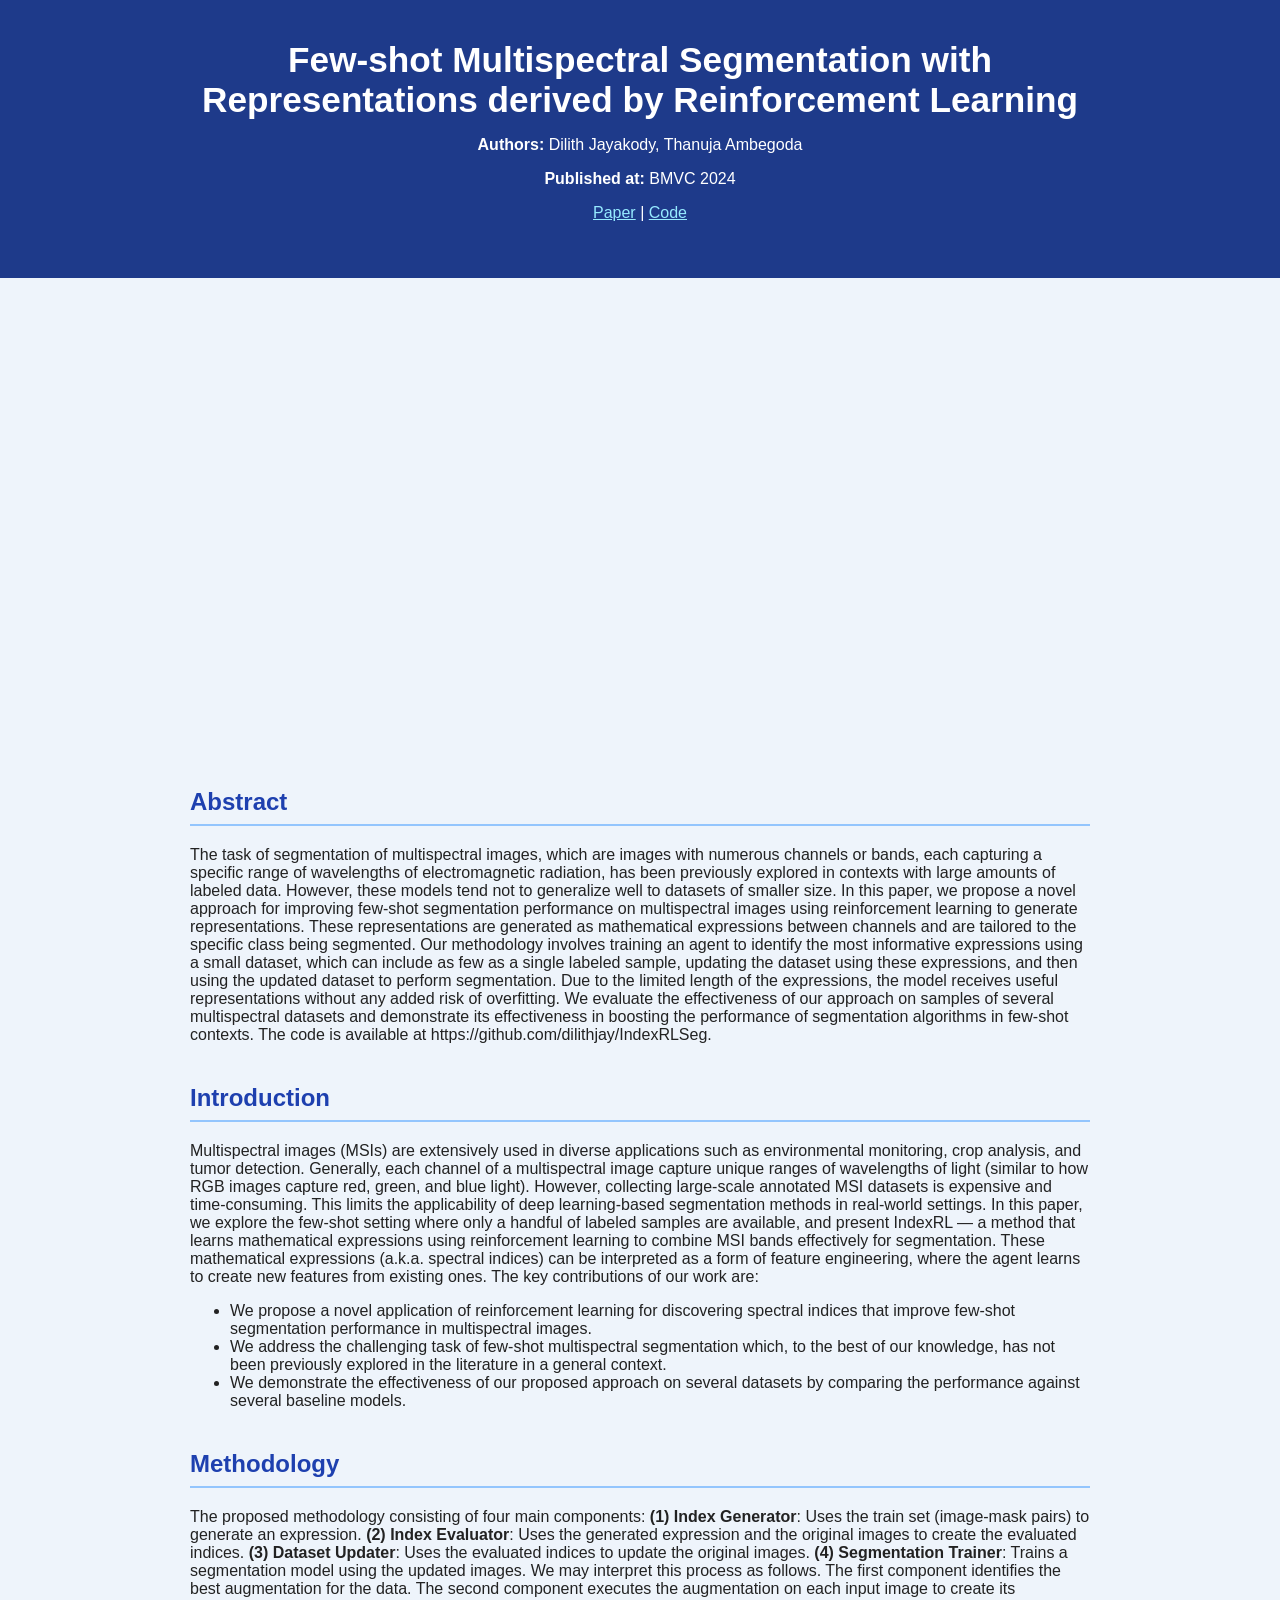
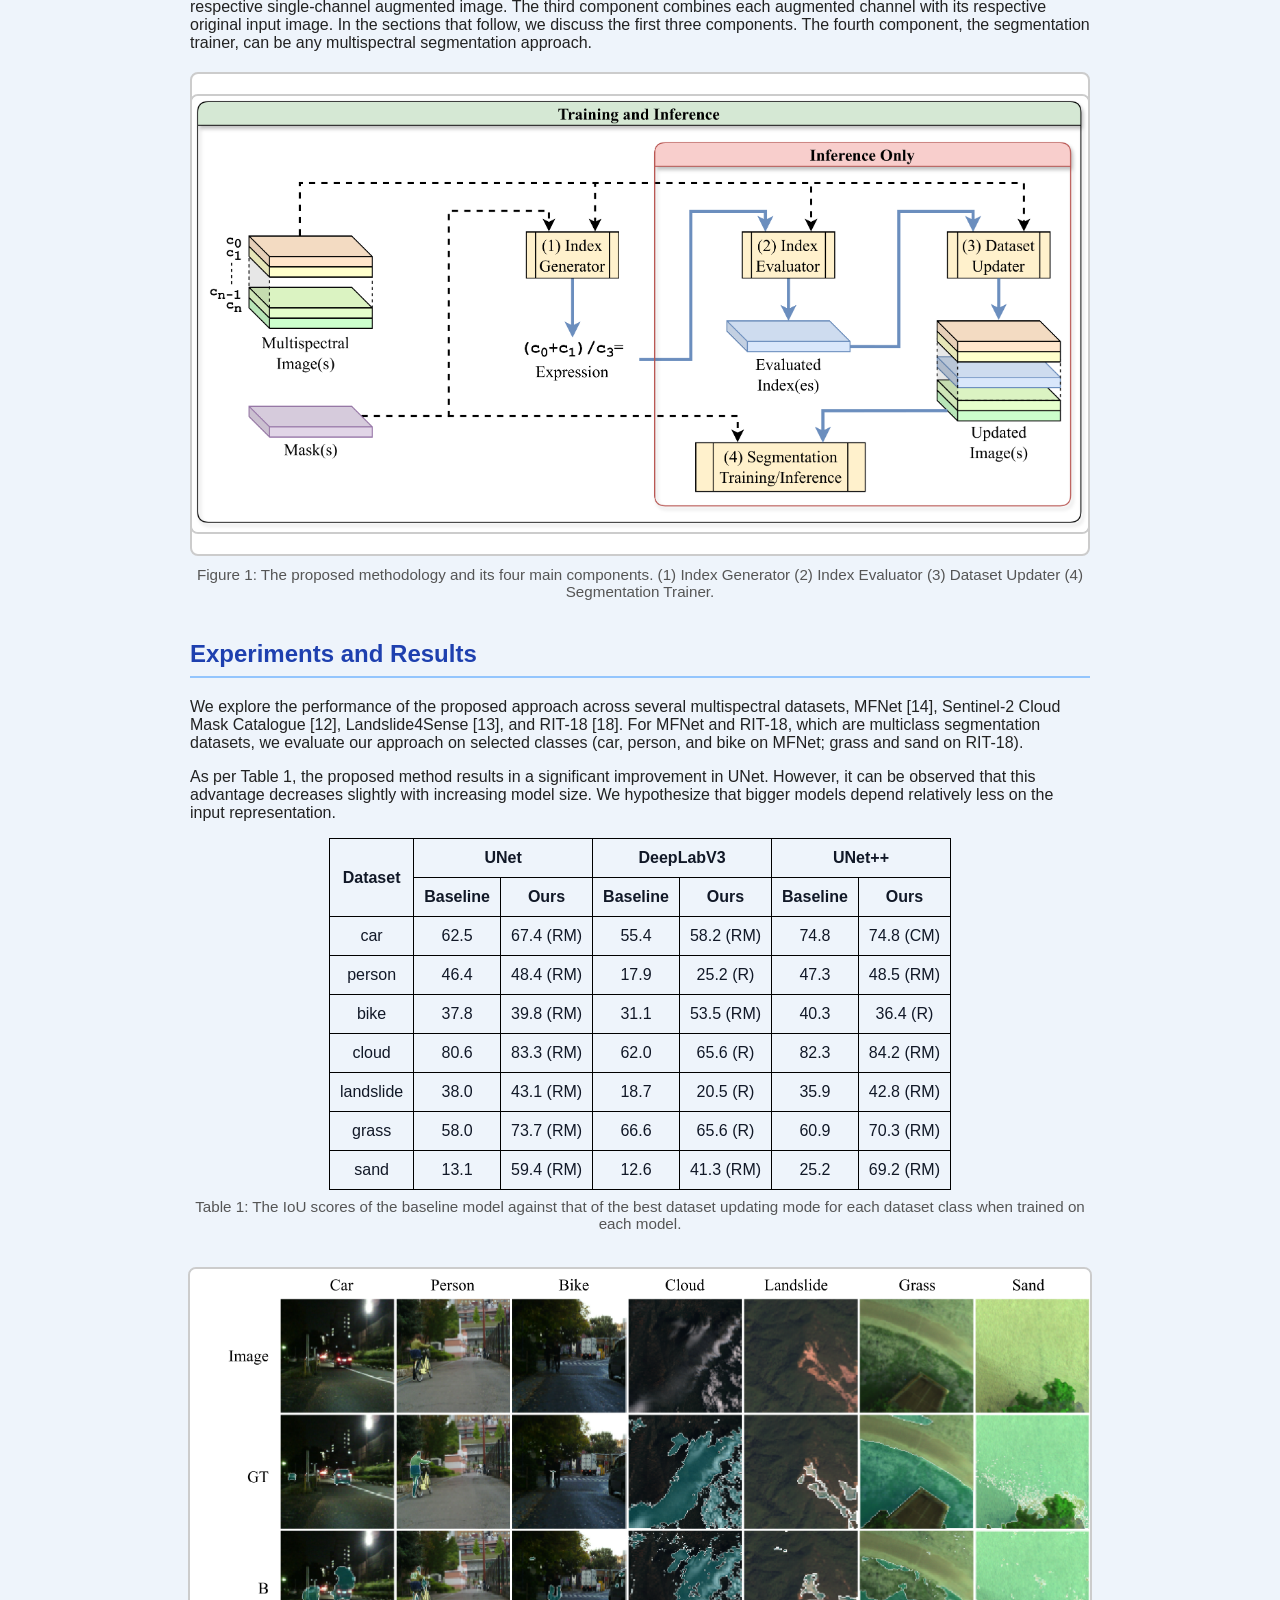
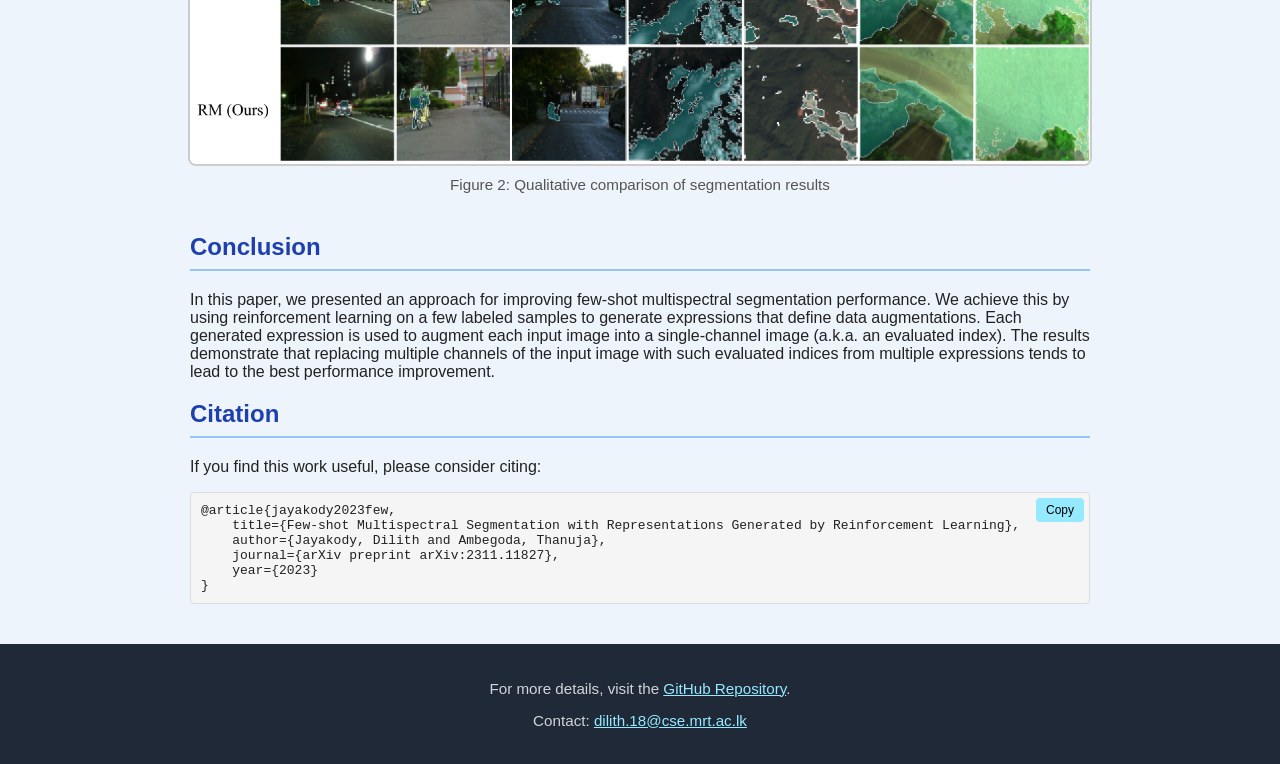
<file: index.html>
<!DOCTYPE html>
<html lang="en">

<head>
    <meta charset="UTF-8">
    <meta name="viewport" content="width=device-width, initial-scale=1.0">
    <title>IndexRL - BMVC 2024</title>
    <link rel="stylesheet" href="assets/css/styles.css">
</head>

<body>
    <header>
        <h1>Few-shot Multispectral Segmentation with<br>Representations derived by Reinforcement Learning</h1>
        <p><strong>Authors:</strong> Dilith Jayakody, Thanuja Ambegoda</p>
        <p><strong>Published at:</strong> BMVC 2024</p>
        <!-- Links to paper and code -->
        <p><a href="https://bmva-archive.org.uk/bmvc/2024/papers/Paper_19/paper.pdf">Paper</a> | <a
                href="https://github.com/dilithjay/IndexRLSeg">Code</a></p>
    </header>

    <main>
        <section class="video-container">
            <iframe width="800" height="450" src="https://www.youtube.com/embed/A6D23EIyaUA?si=4f34ZQJpB-Lc52he"
                title="YouTube video player" frameborder="0"
                allow="accelerometer; autoplay; clipboard-write; encrypted-media; gyroscope; picture-in-picture"
                allowfullscreen></iframe>
        </section>

        <section class="content">
            <h2>Abstract</h2>
            <p>The task of segmentation of multispectral images, which are images with numerous channels or bands, each
                capturing a specific range of wavelengths of electromagnetic radiation, has been previously explored in
                contexts with large amounts of labeled data. However, these models tend not to generalize well to
                datasets of smaller size. In this paper, we propose a novel approach for improving few-shot segmentation
                performance on multispectral images using reinforcement learning to generate representations. These
                representations are generated as mathematical expressions between channels and are tailored to the
                specific class being segmented. Our methodology involves training an agent to identify the most
                informative expressions using a small dataset, which can include as few as a single labeled sample,
                updating the dataset using these expressions, and then using the updated dataset to perform
                segmentation. Due to the limited length of the expressions, the model receives useful representations
                without any added risk of overfitting. We evaluate the effectiveness of our approach on samples of
                several multispectral datasets and demonstrate its effectiveness in boosting the performance of
                segmentation algorithms in few-shot contexts. The code is available at
                https://github.com/dilithjay/IndexRLSeg.
            </p>
        </section>

        <section class="content">
            <h2>Introduction</h2>
            <p>
                Multispectral images (MSIs) are extensively used in diverse applications such as environmental
                monitoring, crop analysis, and tumor detection. Generally, each channel of a multispectral image capture
                unique ranges of wavelengths of light (similar to how RGB images capture red, green, and blue light).
                However, collecting large-scale annotated MSI datasets is expensive and time-consuming. This limits the
                applicability of deep learning-based segmentation methods in real-world settings. In this paper, we
                explore the few-shot setting where only a handful of labeled samples are available, and present IndexRL
                — a method that learns mathematical expressions using reinforcement learning to combine MSI bands
                effectively for segmentation. These mathematical expressions (a.k.a. spectral indices) can be
                interpreted as a form of feature engineering, where the agent learns to create new features from
                existing ones. The key contributions of our work are:
            </p>
            <ul>
                <li>We propose a novel application of reinforcement learning for discovering spectral indices that
                    improve few-shot segmentation performance in multispectral images.</li>
                <li>We address the challenging task of few-shot multispectral segmentation which, to the best of our
                    knowledge, has not been previously explored in the literature in a general context.</li>
                <li>We demonstrate the effectiveness of our proposed approach on several datasets by comparing the
                    performance against several baseline models.</li>
            </ul>
        </section>

        <section class="content">
            <h2>Methodology</h2>
            <p>
                The proposed methodology consisting of four main components: <strong>(1) Index Generator</strong>: Uses
                the train set (image-mask pairs) to generate an expression. <strong>(2) Index Evaluator</strong>: Uses
                the generated expression and the original images to create the evaluated indices. <strong>(3) Dataset
                    Updater</strong>: Uses the evaluated indices to update the original images. <strong>(4) Segmentation
                    Trainer</strong>: Trains a segmentation model using the updated images. We may interpret this
                process as follows. The first component identifies the best augmentation for the data. The second
                component executes the augmentation on each input image to create its respective single-channel
                augmented image. The third component combines each augmented channel with its respective original input
                image. In the sections that follow, we discuss the first three components. The fourth component, the
                segmentation trainer, can be any multispectral segmentation approach.
            </p>

            <div class="figure">
                <img src="assets/images/methodology overview.png" alt="Methodology Overview" class="figure">
            </div>
            <p class="caption">Figure 1: The proposed methodology and its four main components. (1) Index Generator
                (2) Index Evaluator (3) Dataset Updater (4) Segmentation Trainer.</p>
        </section>

        <section class="content">
            <h2>Experiments and Results</h2>
            <p>
                We explore the performance of the proposed approach across several multispectral datasets, MFNet [14],
                Sentinel-2 Cloud Mask Catalogue [12], Landslide4Sense [13], and RIT-18 [18]. For MFNet and RIT-18, which
                are multiclass segmentation datasets, we evaluate our approach on selected classes (car, person, and
                bike on MFNet; grass and sand on RIT-18).
            </p>

            <p>
                As per Table 1, the proposed method results in a significant improvement in UNet. However, it can be
                observed that this advantage decreases slightly with increasing model size. We hypothesize that bigger
                models depend relatively less on the input representation.
            </p>

            <div class="figure-container">
                <table>
                    <thead>
                        <tr>
                            <th rowspan="2">Dataset</th>
                            <th colspan="2">UNet</th>
                            <th colspan="2">DeepLabV3</th>
                            <th colspan="2">UNet++</th>
                        </tr>
                        <tr>
                            <th>Baseline</th>
                            <th>Ours</th>
                            <th>Baseline</th>
                            <th>Ours</th>
                            <th>Baseline</th>
                            <th>Ours</th>
                        </tr>
                    </thead>
                    <tbody>
                        <tr>
                            <td>car</td>
                            <td>62.5</td>
                            <td>67.4 (RM)</td>
                            <td>55.4</td>
                            <td>58.2 (RM)</td>
                            <td>74.8</td>
                            <td>74.8 (CM)</td>
                        </tr>
                        <tr>
                            <td>person</td>
                            <td>46.4</td>
                            <td>48.4 (RM)</td>
                            <td>17.9</td>
                            <td>25.2 (R)</td>
                            <td>47.3</td>
                            <td>48.5 (RM)</td>
                        </tr>
                        <tr>
                            <td>bike</td>
                            <td>37.8</td>
                            <td>39.8 (RM)</td>
                            <td>31.1</td>
                            <td>53.5 (RM)</td>
                            <td>40.3</td>
                            <td>36.4 (R)</td>
                        </tr>
                        <tr>
                            <td>cloud</td>
                            <td>80.6</td>
                            <td>83.3 (RM)</td>
                            <td>62.0</td>
                            <td>65.6 (R)</td>
                            <td>82.3</td>
                            <td>84.2 (RM)</td>
                        </tr>
                        <tr>
                            <td>landslide</td>
                            <td>38.0</td>
                            <td>43.1 (RM)</td>
                            <td>18.7</td>
                            <td>20.5 (R)</td>
                            <td>35.9</td>
                            <td>42.8 (RM)</td>
                        </tr>
                        <tr>
                            <td>grass</td>
                            <td>58.0</td>
                            <td>73.7 (RM)</td>
                            <td>66.6</td>
                            <td>65.6 (R)</td>
                            <td>60.9</td>
                            <td>70.3 (RM)</td>
                        </tr>
                        <tr>
                            <td>sand</td>
                            <td>13.1</td>
                            <td>59.4 (RM)</td>
                            <td>12.6</td>
                            <td>41.3 (RM)</td>
                            <td>25.2</td>
                            <td>69.2 (RM)</td>
                        </tr>
                    </tbody>
                </table>
            </div>
            <br>
            <p class="caption">Table 1: The IoU scores of the baseline model against
                that of the best dataset updating mode for each dataset class when trained on each model.</p>


            <div class="figure-container">
                <img src="assets/images/qualitative.png" alt="Qualitative Comparison" class="figure">
            </div>
            <p class="caption">Figure 2: Qualitative comparison of segmentation results</p>
        </section>

        <section>
            <h2>Conclusion</h2>
            <p>
                In this paper, we presented an approach for improving few-shot multispectral segmentation
                performance. We achieve this by using reinforcement learning on a few labeled samples
                to generate expressions that define data augmentations. Each generated expression is used
                to augment each input image into a single-channel image (a.k.a. an evaluated index). The
                results demonstrate that replacing multiple channels of the input image with such evaluated
                indices from multiple expressions tends to lead to the best performance improvement.
            </p>
        </section>

        <section class="content">
            <h2>Citation</h2>
            <p>If you find this work useful, please consider citing:</p>
            <div class="code-block">
                <button class="copy-button" onclick="copyToClipboard(this)">Copy</button>
                <code id="citation-text">@article{jayakody2023few,
    title={Few-shot Multispectral Segmentation with Representations Generated by Reinforcement Learning},
    author={Jayakody, Dilith and Ambegoda, Thanuja},
    journal={arXiv preprint arXiv:2311.11827},
    year={2023}
}</code>
            </div>
        </section>
    </main>

    <footer>
        <p>For more details, visit the <a href="https://github.com/dilithjay/IndexRLSeg">GitHub Repository</a>.</p>
        <p>Contact: <a href="mailto:dilith.18@cse.mrt.ac.lk">dilith.18@cse.mrt.ac.lk</a></p>
    </footer>

    <script>
        function copyToClipboard(button) {
            const codeElement = document.getElementById('citation-text');
            const text = codeElement.innerText;

            navigator.clipboard.writeText(text).then(function () {
                // Change button text temporarily
                const originalText = button.innerText;
                button.innerText = 'Copied!';

                // Change back after 2 seconds
                setTimeout(function () {
                    button.innerText = originalText;
                }, 2000);
            }).catch(function () {
                button.innerText = 'Failed to copy';
                setTimeout(function () {
                    button.innerText = 'Copy';
                }, 2000);
            });
        }
    </script>
</body>

</html>
</file>
<file: assets/css/styles.css>
body {
    font-family: 'Segoe UI', Tahoma, Geneva, Verdana, sans-serif;
    margin: 0;
    padding: 0;
    background-color: #eef4fb;
    color: #222;
}

a {
    color: #96eaff;
}

a:hover {
    color: white;
}

header {
    background-color: #1e3a8a;
    color: white;
    padding: 40px 20px;
    text-align: center;
}

header h1 {
    margin: 0;
    font-size: 2.2em;
}

main {
    max-width: 900px;
    margin: 30px auto;
    padding: 0 20px;
}

.content {
    margin-bottom: 40px;
}

h2 {
    color: #1e40af;
    border-bottom: 2px solid #93c5fd;
    padding-bottom: 8px;
}

h3 {
    color: #111827;
    margin-top: 30px;
}

table,
th,
td,
tr {
    color: #111827;
    border: 1px solid black;
    justify-content: center;
    text-align: center;
    padding: 10px;
    border-collapse: collapse;
}

.video-container {
    display: flex;
    justify-content: center;
    margin: 30px 0;
}

.code-block {
    background-color: #f5f5f5;
    border: 1px solid #ddd;
    border-radius: 4px;
    padding: 10px;
    margin: 15px 0;
    overflow: auto;
    position: relative;
}

.code-block code {
    display: block;
    font-family: monospace;
    white-space: pre;
}

.copy-button {
    position: absolute;
    top: 5px;
    right: 5px;
    background-color: #96eaff;
    color: black;
    border: none;
    border-radius: 4px;
    padding: 5px 10px;
    font-size: 12px;
    cursor: pointer;
    transition: background-color 0.3s;
}

.copy-button:hover {
    background-color: white;
}

.copy-button:active {
    background-color: #00aeff;
}

.figure {
    display: flex;
    max-width: 100%;
    margin: 20px 0;
    border: 2px solid #ccc;
    border-radius: 8px;
    background-color: white;
    justify-content: center
}

.figure-container {
    display: flex;
    justify-content: center;
    color: transparent;
}

.caption {
    font-size: 0.95em;
    color: #555;
    text-align: center;
    margin-top: -10px;
}

footer {
    background-color: #1f2937;
    color: #d1d5db;
    text-align: center;
    padding: 20px;
    font-size: 0.95em;
}
</file>
